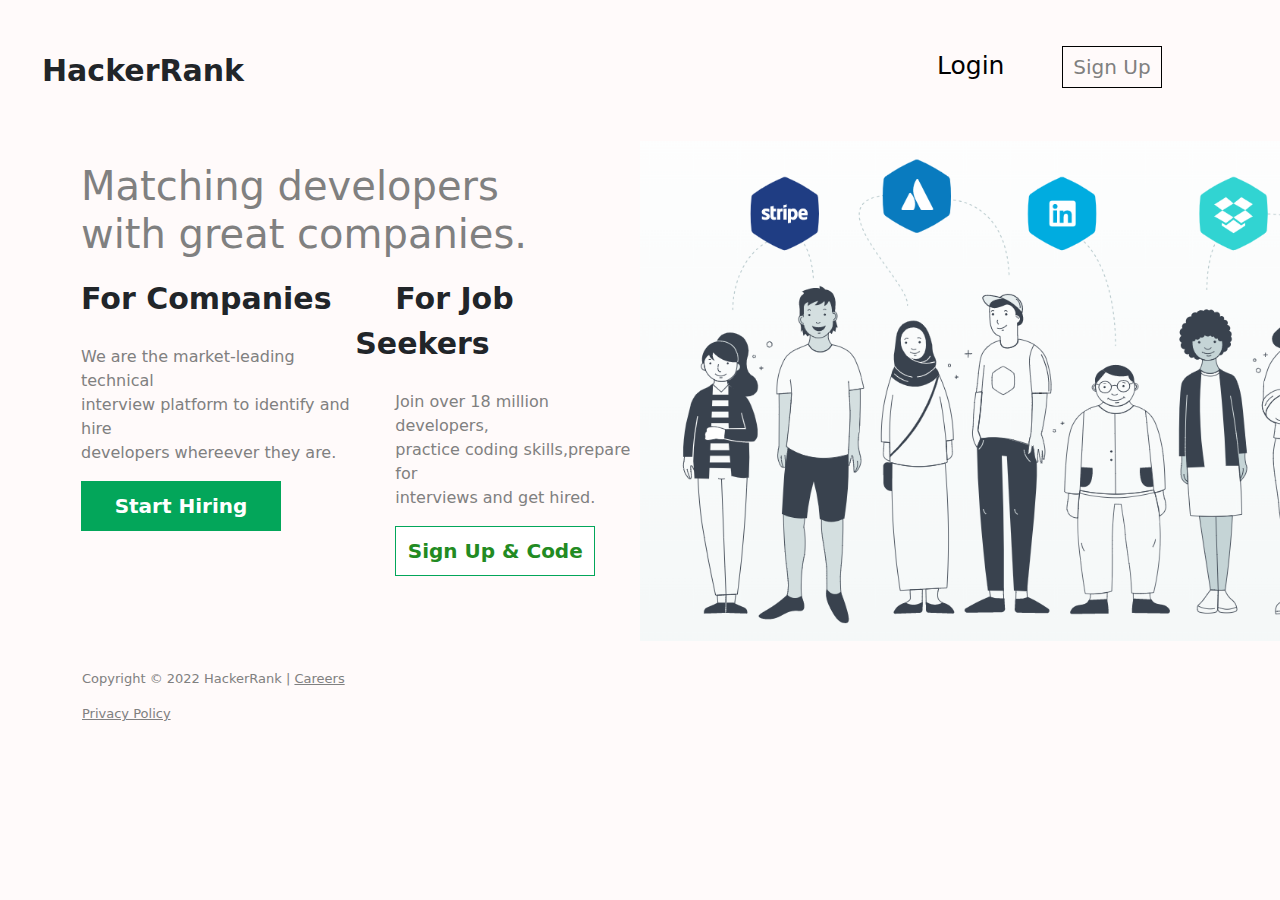
<file: index.html>
<!DOCTYPE html>
<html>
    <head>
        <title>
            Hackerrank
        </title>
        <meta charset="UTF-8">
        <meta name="viewport" content="width-device-width" initial-width=1">
        <link rel="stylesheet" href="css/bootstrap.min.css">
        <link rel="stylesheet" href="2.css">
    </head>
    <body style="background-color:#FFFAFA;">
        <div class="container">
            <div class="row">
                <div class="col-9 my-5">
                    <b style="font-size:30px; padding-top:50px; margin-top:60px; margin-left:-40px;">HackerRank</b>

                </div>
                <div valign="BOTTOM" class="col-1" class="text-white-50;" style="display:flex; flex-direction:row;
                justify-content: space-between;">
                    <a href="login.html" href="2.css" style="padding-top:47px;
                     margin-right:10px; font-size:25px; text-decoration:0;color:black;">Login</a>

                </div>
                <div class="col-1">
                    <a href="signup.html" class="GFG">
                        Sign Up
                    </a>
                </div>
            </div>

        </div>
        <div style="width:50%; float:left;">
        <table>
            <tr>
                <td>
                    <p class="display-1" style="font-size:40px; color: gray;
                     margin-left: 80px; margin-top: 20px;">Matching developers<br> with great companies.</p>
                </td>
            </tr>
        </table>
        <table>
            <tr>
                <td valign="TOP">
                    <b style="font-size:30px; margin-left: 80px;">For Companies</b>
                    <p style="margin-left: 80px;color:gray;"> <br> We are the market-leading technical<br>interview platform to identify and hire<br>
                    developers whereever they are.</p>
                    <input type="button" value="Start Hiring" style="background-color:#03A65A;
                    color:white; width:200px; height:50px; margin-left: 80px; border: 2px solid #03A65A;font-weight:bold;font-size: 20px;">

                </td>
                <td valign="TOP">
                    <b style="font-size:30px;margin-left:40px">For Job Seekers</b>
                    <p style="margin-left: 40px;color:gray;"><br>Join over 18 million developers,<br>practice coding skills,prepare for<br>
                    interviews and get hired.</p>
                    <input type="button"  value="Sign Up & Code" style="background-color: white;
                    color:forestgreen; width:200px; height:50px; margin-left: 40px; border: 1px solid #03A65A;font-weight:bold;font-size: 20px;">
                </td>
            </tr>
        </table><br>
        <br><br>
        <div class="container">
            <div class="row">
                <div class="col">
                    <p style="margin-left:70px; font-size: 13px; color:grey;"><br>Copyright © 2022 HackerRank | <a href= "#" style="color:grey;">  Careers <br></a></p>
                    <p style="margin-left:70px; font-size: 13px; "><a href="Privacypolicy.com">Privacy Policy</a></p>
                </div>
            </div>
        </div>
        </div>
        <div style="margin-left: 50%; height:100px;" valign="TOP">
            <img src="Screenshot (22).png" alt="Could not load image" height="500px" width="700px">
        </div>
        <script src="js/bootstrap.min.js"></script>
        


    </body>
</html>
</file>
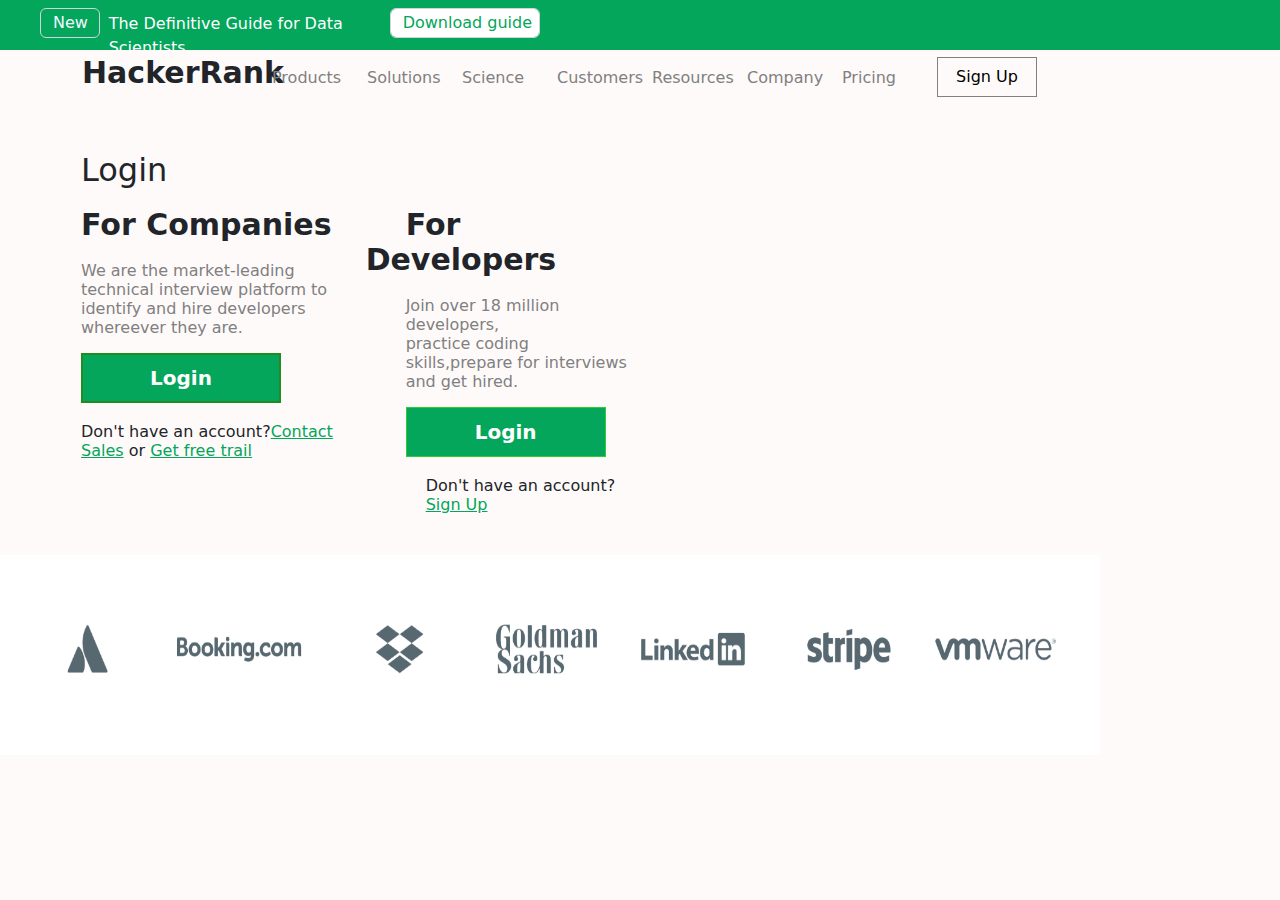
<file: login.html>
<html>
    <head>
        <title>Login</title>
        <meta charset="UTF-8">
        <meta name="viewport" content="width-device-width" initial-width=1">
        <link rel="stylesheet" href="css/bootstrap.min.css">
    </head>
    <body>
    
        <body style="background-color:#FFFAFA;">
            <div style="background-color:#03A65A;height:50px;">
                <div class="row">
                    <div class="col-1">
                <input type="button" class="form-control" value="New" style="width:60px;
                background-color: #03A65A;color:aliceblue;padding-top:2px; margin-left: 40px;height:30px;margin-top: 8px;">
        
                    </div>
                    <div class="col-3" style="color:white;margin-top: 12px;">
                        The Definitive Guide for Data Scientists.

                    </div>
                    <div class="col">
                        <input type="button" class="form-control" value="Download guide" 
                        style="background-color:white;color:#03A65A;width:150px;
                        padding-top:2px; height:30px;margin-top: 8px; margin-left:-45px;">
                    </div>
                </div>

            </div>
            <div class="container">
                <div class="row">
                    <div class="col-2">
                        <b style="font-size:30px">HackerRank</b>
                    </div>
                    <div class="col-1 my-3">
                        <a href="products.html" style="text-decoration:0; color:gray;">Products</a>

                    </div>
                    <div class="col-1 my-3">
                        <a href="solutions.html" style="text-decoration:0; color:gray;">Solutions</a>

                    </div>
                    <div class="col-1 my-3">
                        <a href="scinece.html" style="text-decoration:0; color:gray;">Science</a>

                    </div>
                    <div class="col-1 my-3">
                        <a href="customers.html" style="text-decoration:0; color:gray;">Customers</a>

                    </div>
                    <div class="col-1 my-3">
                        <a href="Resources.html" style="text-decoration:0; color:gray;">Resources</a>

                    </div>
                    <div class="col-1 my-3">
                        <a href="company.html" style="text-decoration:0; color:gray;">Company</a>

                    </div>
                    <div class="col-1 my-3">
                        <a href="pricing.html" style="text-decoration:0; color:gray;">Pricing</a>

                    </div>






                    <div class="col-3">
                    
                            <input type="button" class="form control" value="Sign Up"
                             style="background-color: snow; width:100px; margin-top:7px; border:1px solid gray; height:40px;">
                    
                    </div>
                


                </div>
    
            </div>
            <br>
            <div style="width:50%; float:left;">
            <table>
                <tr>
                    <td>
                        <p class="display-1" style="font-size:60px;
                         margin-left: 80px; margin-top: 20px;"><h2 style="margin-left:80px;">Login</h2></p>
                    </td>
                </tr>
            </table>
            <table>
                <tr>
                    <td valign="TOP">
                        <b style="font-size:30px; margin-left: 80px;">For Companies</b>
                        <p style="margin-left: 80px;color:gray;"> <br> We are the market-leading technical interview platform to identify and hire
                        developers whereever they are.</p>
                        <input type="button" value="Login" style="background-color:#03A65A;
                        color:white; width:200px; height:50px; margin-left: 80px; border: 2px solid forestgreen;font-weight:bold;font-size: 20px;"><br>
                        <p style="margin-left:80px"><br>Don't have an account?<a href="contact sales" style="color:#03A65A">Contact Sales</a> or <a href="contact sales" style="color:#03A65A">Get free trail</a></p>
                    </td>
                    <td valign="TOP">
                        <b style="font-size:30px;margin-left:40px">For Developers</b>
                        <p style="margin-left: 40px;color:gray;"><br>Join over 18 million developers,<br>practice coding skills,prepare for
                        interviews and get hired.</p>
                        <input type="button"  value="Login" style="background-color:#03A65A;
                        color:white; width:200px; height:50px; margin-left: 40px; border: 1px solid limegreen;font-weight:bold;font-size: 20px;">
                        <p style="margin-left:60px"><br>Don't have an account?<a href="contact sales" style="color:#03A65A">Sign Up</a></p>
                    </td>
                </tr>
                
            </table><br>
            <img src="Screenshot (19).png" alt="could not load image" height="200px" width="1100px">
            <script src="js/bootstrap.min.js"></script>
            
    </body>
</html>
</file>
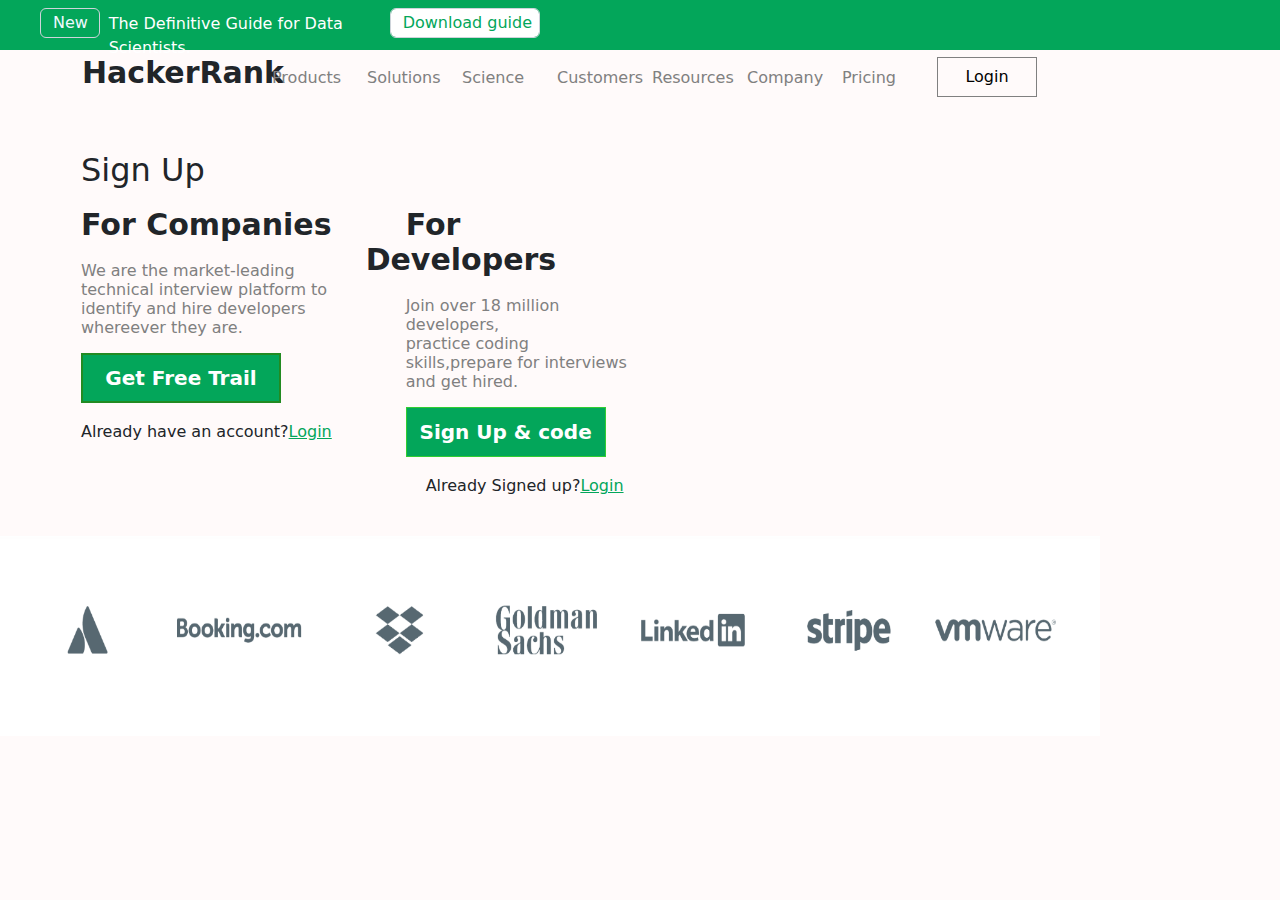
<file: signup.html>
<html>
    <head>
        <title>Sign Up</title>
        <meta charset="UTF-8">
        <meta name="viewport" content="width-device-width" initial-width="1">
        <link rel="stylesheet" href="css/bootstrap.min.css">
    </head>
    <body>
    
        <body style="background-color:#FFFAFA;">
            <div style="background-color:#03A65A;height:50px;">
                <div class="row">
                    <div class="col-1">
                <input type="button" class="form-control" value="New" style="width:60px;
                background-color: #03A65A;color:aliceblue;padding-top:2px; margin-left: 40px;height:30px;margin-top: 8px;">
        
                    </div>
                    <div class="col-3" style="color:white;margin-top: 12px;">
                        The Definitive Guide for Data Scientists.

                    </div>
                    <div class="col">
                        <input type="button" class="form-control" value="Download guide" 
                        style="background-color:white;color:#03A65A;width:150px;
                        padding-top:2px; height:30px;margin-top: 8px; margin-left:-45px;">
                    </div>
                </div>

            </div>
            <div class="container">
                <div class="row">
                    <div class="col-2">
                        <b style="font-size:30px">HackerRank</b>
                    </div>
                    <div class="col-1 my-3">
                        <a href="products.html" style="text-decoration:0; color:gray;">Products</a>

                    </div>
                    <div class="col-1 my-3">
                        <a href="solutions.html" style="text-decoration:0; color:gray;">Solutions</a>

                    </div>
                    <div class="col-1 my-3">
                        <a href="scinece.html" style="text-decoration:0; color:gray;">Science</a>

                    </div>
                    <div class="col-1 my-3">
                        <a href="customers.html" style="text-decoration:0; color:gray;">Customers</a>

                    </div>
                    <div class="col-1 my-3">
                        <a href="Resources.html" style="text-decoration:0; color:gray;">Resources</a>

                    </div>
                    <div class="col-1 my-3">
                        <a href="company.html" style="text-decoration:0; color:gray;">Company</a>

                    </div>
                    <div class="col-1 my-3">
                        <a href="pricing.html" style="text-decoration:0; color:gray;">Pricing</a>

                    </div>






                    <div class="col-3">
                    
                            <input type="button" class="form control" value="Login"
                             style="background-color: snow; width:100px; margin-top:7px; border:1px solid gray; height:40px;">
                    
                    </div>
                


                </div>
    
            </div>
            <br>
            <div style="width:50%; float:left;">
            <table>
                <tr>
                    <td>
                        <p class="display-1" style="font-size:60px;
                         margin-left: 80px; margin-top: 20px;"><h2 style="margin-left:80px;">Sign Up</h2></p>
                    </td>
                </tr>
            </table>
            <table>
                <tr>
                    <td valign="TOP">
                        <b style="font-size:30px; margin-left: 80px;">For Companies</b>
                        <p style="margin-left: 80px;color:gray;"> <br> We are the market-leading technical interview platform to identify and hire
                        developers whereever they are.</p>
                        <input type="button" value="Get Free Trail" style="background-color:#03A65A;
                        color:white; width:200px; height:50px; margin-left: 80px; border: 2px solid forestgreen;font-weight:bold;font-size: 20px;"><br>
                        <p style="margin-left:80px"><br>Already have an account?<a href="contact sales" style="color:#03A65A">Login</a></p>
                    </td>
                    <td valign="TOP">
                        <b style="font-size:30px;margin-left:40px">For Developers</b>
                        <p style="margin-left: 40px;color:gray;"><br>Join over 18 million developers,<br>practice coding skills,prepare for
                        interviews and get hired.</p>
                        <input type="button"  value="Sign Up & code" style="background-color:#03A65A;
                        color:white; width:200px; height:50px; margin-left: 40px; border: 1px solid limegreen;font-weight:bold;font-size: 20px;">
                        <p style="margin-left:60px"><br>Already Signed up?<a href="contact sales" style="color:#03A65A">Login</a></p>
                    </td>
                </tr>
                
            </table><br>
            <img src="Screenshot (19).png" alt="could not load image" height="200px" width="1100px">
            <script src="js/bootstrap.min.js"></script>
            
    </body>
</html>
</file>
<file: 2.css>
a:link{
    color:grey;

}
a:hover{
    color:black;
}
.button{
    font-size: 60px;
}
.GFG{
    background-color: snow;
    border:1px solid black;
    color:black;
    width:100px;
    padding:5px 10px;
    text-align:center;
    display:inline-block;
    font-size:20px;
    margin:10px 30px;
    text-decoration: none;
    margin-top: 46px;

}
</file>
